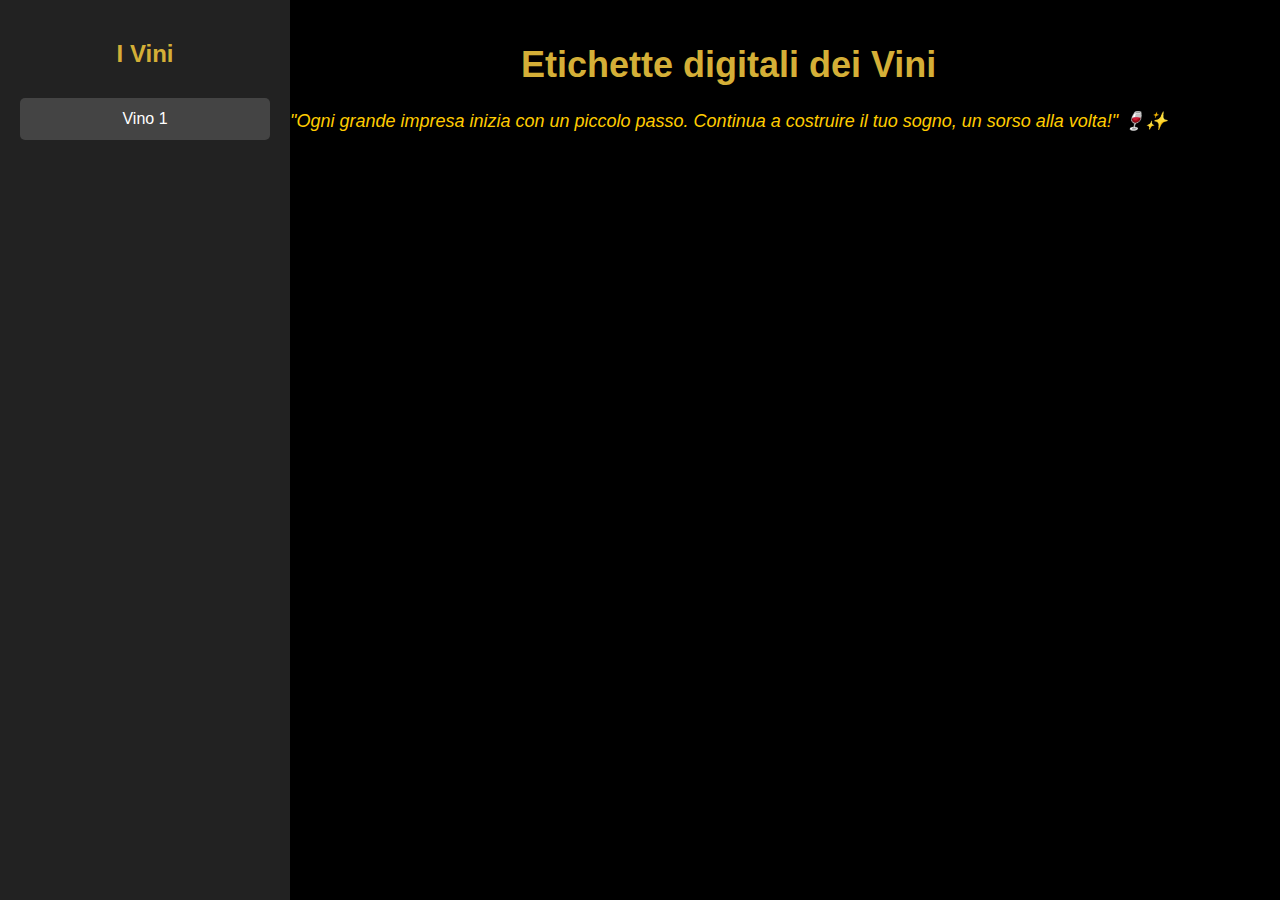
<file: index.html>
<!DOCTYPE html>
<html lang="it">
<head>
    <meta charset="UTF-8">
    <meta name="viewport" content="width=device-width, initial-scale=1.0">
    <title>I Vini di La Legione</title>
    <style>
        body {
            font-family: 'Arial', sans-serif;
            margin: 0;
            background-color: #000;
            color: #fff;
            display: flex;
        }
        nav {
            width: 250px;
            background-color: #222;
            padding: 20px;
            height: 100vh;
            position: fixed;
            transition: transform 0.3s ease-in-out;
        }
        nav h2 {
            color: #d4af37;
            font-size: 24px;
            text-align: center;
            margin-bottom: 30px;
        }
        nav a {
            display: block;
            color: #fff;
            text-decoration: none;
            margin: 10px 0;
            padding: 12px;
            background-color: #444;
            border-radius: 5px;
            text-align: center;
            transition: 0.3s;
        }
        nav a:hover {
            background-color: #d4af37;
            color: #000;
        }
        main {
            margin-left: 270px;
            padding: 20px;
            text-align: center;
        }
        h1 {
            font-size: 36px;
            color: #d4af37;
        }
        .motivational {
            font-size: 18px;
            color: #ffcc00;
            margin-top: 20px;
            font-style: italic;
        }
        /* Mobile-friendly */
        .menu-btn {
            display: none;
            background-color: #d4af37;
            color: #000;
            border: none;
            padding: 10px;
            cursor: pointer;
            font-size: 18px;
            position: absolute;
            top: 15px;
            left: 15px;
            border-radius: 5px;
        }
        @media (max-width: 768px) {
            nav {
                transform: translateX(-100%);
                position: absolute;
            }
            nav.show {
                transform: translateX(0);
            }
            .menu-btn {
                display: block;
            }
            main {
                margin-left: 0;
            }
        }
    </style>
</head>
<body>

    <button class="menu-btn" onclick="toggleMenu()">☰ Menu</button>

    <nav id="sidebar">
        <h2>I Vini</h2>
        <a href="vino1.html">Vino 1</a>
        <!-- 
        <a href="vino2.html">Vino 2</a>        
        <a href="vino3.html">Vino 3</a>
        -->
    </nav>

    <main>
        <h1>Etichette digitali dei Vini</h1>
        
        <p class="motivational">"Ogni grande impresa inizia con un piccolo passo. Continua a costruire il tuo sogno, un sorso alla volta!" 🍷✨</p>
    </main>

    <script>
        function toggleMenu() {
            document.getElementById("sidebar").classList.toggle("show");
        }
    </script>

</body>
</html>
</file>
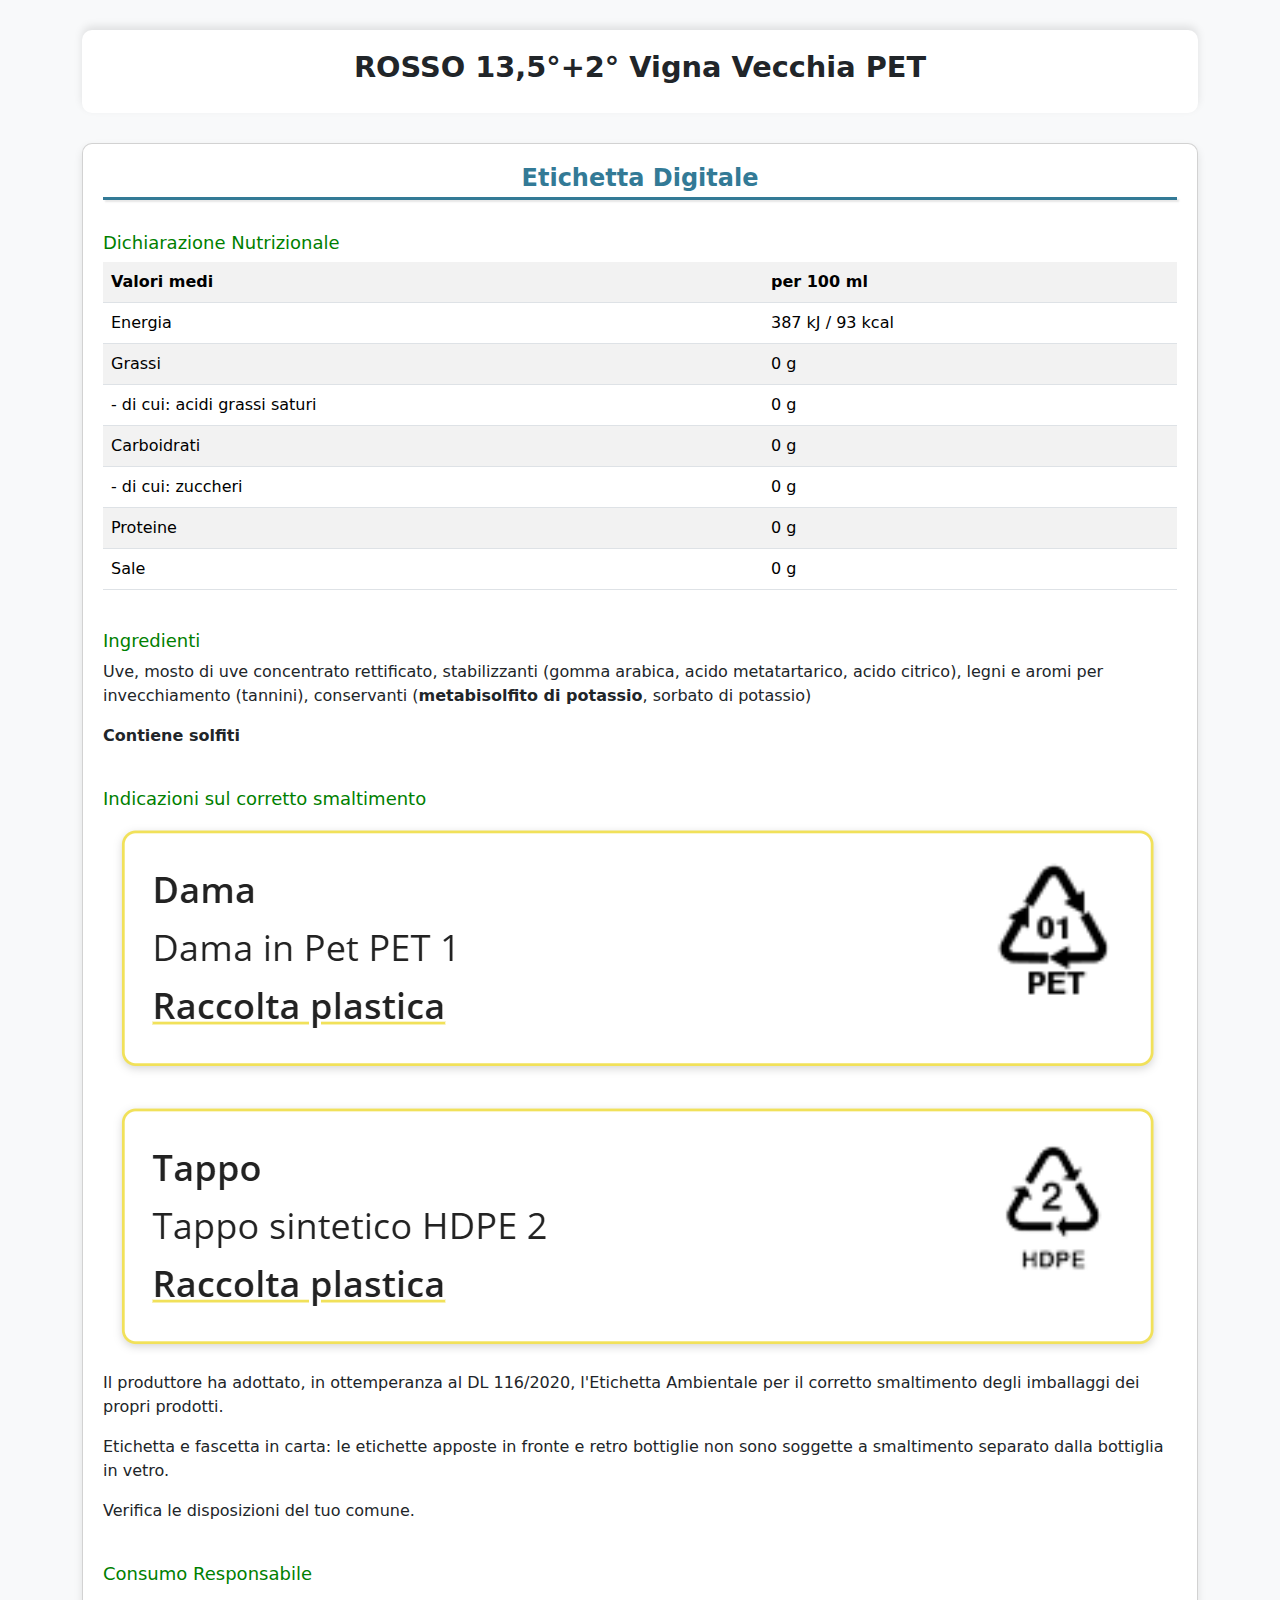
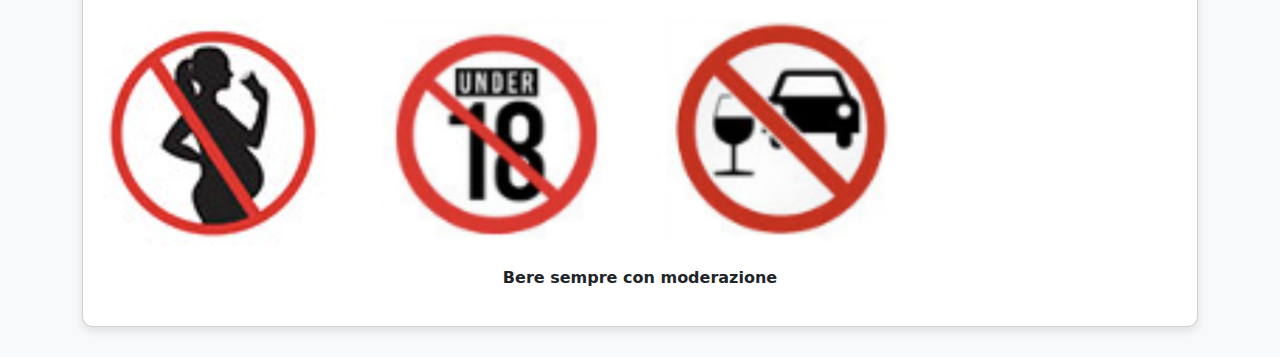
<file: vino1.html>
<!DOCTYPE html>
<html lang="it">
<head>
    <meta charset="UTF-8">
    <meta name="viewport" content="width=device-width, initial-scale=1">
    <title>ROSSO 13,5°+2° Vigna Vecchia PET</title>
    <link href="https://cdn.jsdelivr.net/npm/bootstrap@5.3.0/dist/css/bootstrap.min.css" rel="stylesheet">
    <style>
        body {
            background-color: #f8f9fa;
        }
        .container {
            margin-top: 30px;
            margin-bottom: 30px;
        }
        .card {
            box-shadow: 0 4px 8px rgba(0, 0, 0, 0.1);
            border-radius: 10px;
            padding: 20px;
        }
        .header {
            padding: 20px;
            background-color: #fff;
            box-shadow: 0 -4px 8px rgba(0, 0, 0, 0.1);
            border-radius: 10px;
            text-align: center;
        }
        .custom-title {
            font-size: 1.8rem;
            font-weight: bold;
        }
        .custom-etichetta {
            font-size: 1.5rem;
            font-weight: bold;
            color: #337a96;
            position: relative;
            display: inline-block;
        }
        .custom-etichetta::after {
            content: "";
            display: block;
            width: 100%;
            height: 3px;
            background-color: #337a96;
            margin-top: 5px;
            box-shadow: 2px 2px 2px rgba(0, 0, 0, 0.1);
        }
        .mt-4 {
            font-size: 18px;
            color: green;
        }
        .img-fluid {
            max-width: 100%;
            height: auto;
        }
    </style>
</head>
<body>

    <div class="container">
        <div class="header">
            <h1 class="custom-title">ROSSO 13,5°+2° Vigna Vecchia PET</h1>
        </div>
    </div>

    <div class="container">
        <div class="card">
            <h1 class="custom-etichetta text-center">Etichetta Digitale</h1>

            <h2 class="mt-4">Dichiarazione Nutrizionale</h2>
            <table class="table table-striped">
                <tr><th>Valori medi</th><th>per 100 ml</th></tr>
                <tr><td>Energia</td><td>387 kJ / 93 kcal</td></tr>
                <tr><td>Grassi</td><td>0 g</td></tr>
                <tr><td>- di cui: acidi grassi saturi</td><td>0 g</td></tr>
                <tr><td>Carboidrati</td><td>0 g</td></tr>
                <tr><td>- di cui: zuccheri</td><td>0 g</td></tr>
                <tr><td>Proteine</td><td>0 g</td></tr>
                <tr><td>Sale</td><td>0 g</td></tr>
            </table>

            <h2 class="mt-4">Ingredienti</h2>
            <p>Uve, mosto di uve concentrato rettificato, stabilizzanti (gomma arabica, acido metatartarico, acido citrico), legni e aromi per invecchiamento (tannini), conservanti (<strong>metabisolfito di potassio</strong>, sorbato di potassio)</p>
            <p><strong>Contiene solfiti</strong></p>

            <h2 class="mt-4">Indicazioni sul corretto smaltimento</h2>
            <div class="text-center">
                <img src="smaltimento.png" alt="Smaltimento" class="img-fluid">
            </div>
            <p class="mt-3">Il produttore ha adottato, in ottemperanza al DL 116/2020, l'Etichetta Ambientale per il corretto smaltimento degli imballaggi dei propri prodotti.</p>
            <p>Etichetta e fascetta in carta: le etichette apposte in fronte e retro bottiglie non sono soggette a smaltimento separato dalla bottiglia in vetro.</p>
            <p>Verifica le disposizioni del tuo comune.</p>

            <h2 class="mt-4">Consumo Responsabile</h2>
            <div class="text-center">
                <img src="consumoResonsabile.png" alt="Consumo Responsabile" class="img-fluid">
            </div>
            <p class="mt-3 text-center"><strong>Bere sempre con moderazione</strong></p>

        </div>
    </div>

    <script src="https://cdn.jsdelivr.net/npm/bootstrap@5.3.0/dist/js/bootstrap.bundle.min.js"></script>

</body>
</html>
</file>
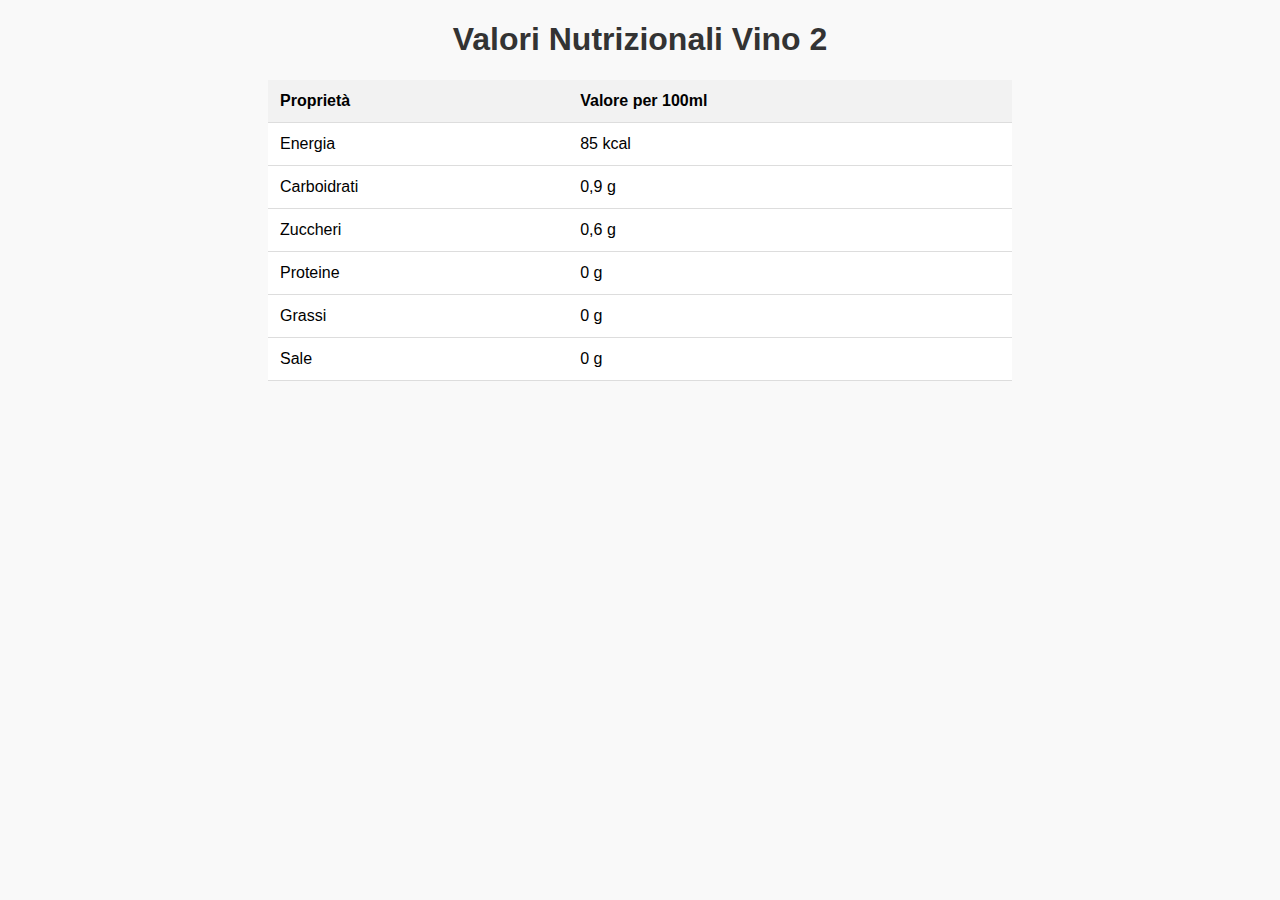
<file: vino2.html>
<!DOCTYPE html>
<html lang="it">
<head>
    <meta charset="UTF-8">
    <meta name="viewport" content="width=device-width, initial-scale=1.0">
    <title>Valori Nutrizionali Vino 2</title>
    <style>
        body {
            font-family: Arial, sans-serif;
            margin: 20px;
            background-color: #f9f9f9;
        }
        h1 {
            text-align: center;
            color: #333;
        }
        table {
            width: 60%;
            margin: 0 auto;
            border-collapse: collapse;
            background-color: #fff;
        }
        th, td {
            padding: 12px;
            text-align: left;
            border-bottom: 1px solid #ddd;
        }
        th {
            background-color: #f2f2f2;
        }
        tr:hover {
            background-color: #f1f1f1;
        }
    </style>
</head>
<body>

    <h1>Valori Nutrizionali Vino 2</h1>

    <table>
        <thead>
            <tr>
                <th>Proprietà</th>
                <th>Valore per 100ml</th>
            </tr>
        </thead>
        <tbody>
            <tr>
                <td>Energia</td>
                <td>85 kcal</td>
            </tr>
            <tr>
                <td>Carboidrati</td>
                <td>0,9 g</td>
            </tr>
            <tr>
                <td>Zuccheri</td>
                <td>0,6 g</td>
            </tr>
            <tr>
                <td>Proteine</td>
                <td>0 g</td>
            </tr>
            <tr>
                <td>Grassi</td>
                <td>0 g</td>
            </tr>
            <tr>
                <td>Sale</td>
                <td>0 g</td>
            </tr>
        </tbody>
    </table>

</body>
</html>
</file>
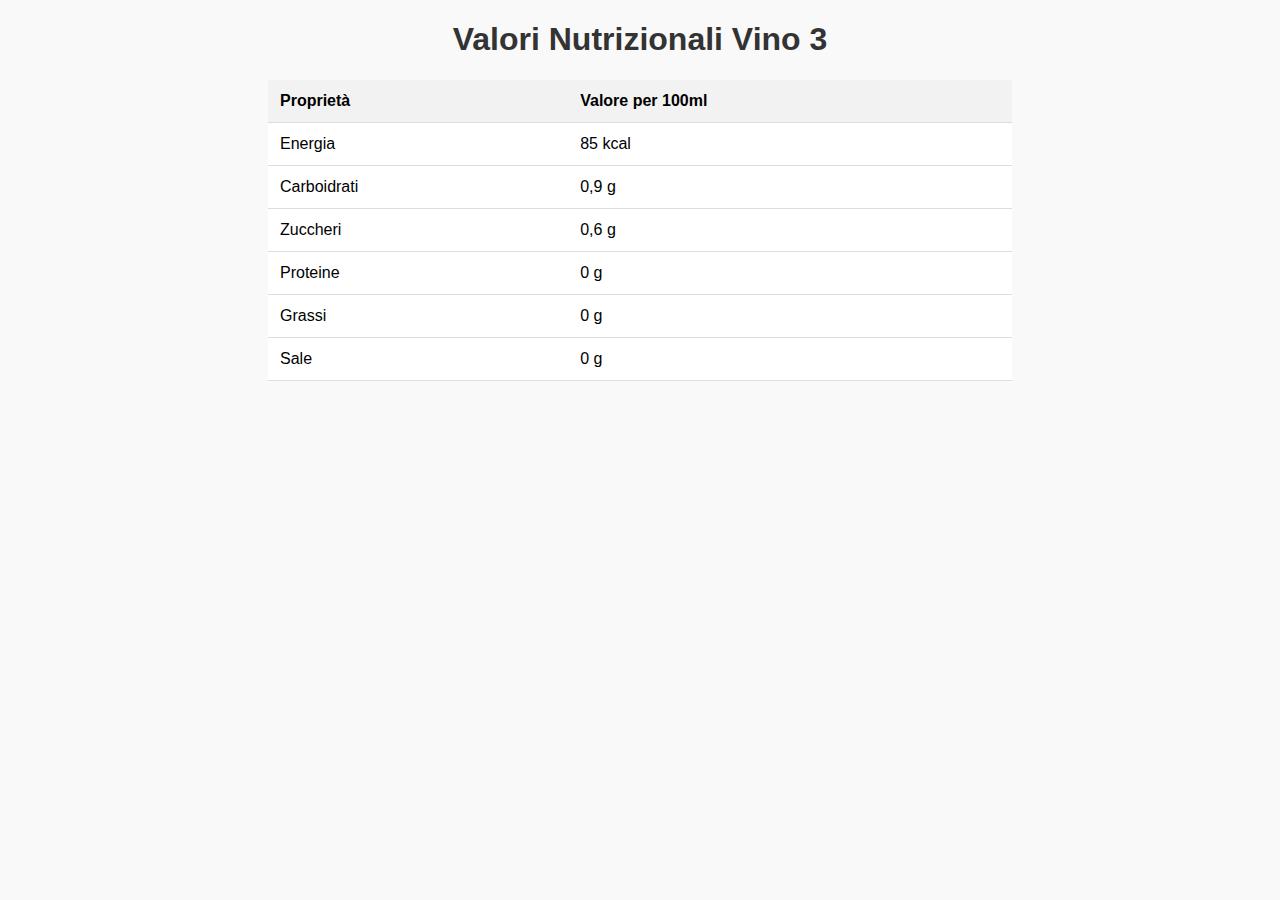
<file: vino3.html>
<!DOCTYPE html>
<html lang="it">
<head>
    <meta charset="UTF-8">
    <meta name="viewport" content="width=device-width, initial-scale=1.0">
    <title>Valori Nutrizionali Vino 3</title>
    <style>
        body {
            font-family: Arial, sans-serif;
            margin: 20px;
            background-color: #f9f9f9;
        }
        h1 {
            text-align: center;
            color: #333;
        }
        table {
            width: 60%;
            margin: 0 auto;
            border-collapse: collapse;
            background-color: #fff;
        }
        th, td {
            padding: 12px;
            text-align: left;
            border-bottom: 1px solid #ddd;
        }
        th {
            background-color: #f2f2f2;
        }
        tr:hover {
            background-color: #f1f1f1;
        }
    </style>
</head>
<body>

    <h1>Valori Nutrizionali Vino 3</h1>

    <table>
        <thead>
            <tr>
                <th>Proprietà</th>
                <th>Valore per 100ml</th>
            </tr>
        </thead>
        <tbody>
            <tr>
                <td>Energia</td>
                <td>85 kcal</td>
            </tr>
            <tr>
                <td>Carboidrati</td>
                <td>0,9 g</td>
            </tr>
            <tr>
                <td>Zuccheri</td>
                <td>0,6 g</td>
            </tr>
            <tr>
                <td>Proteine</td>
                <td>0 g</td>
            </tr>
            <tr>
                <td>Grassi</td>
                <td>0 g</td>
            </tr>
            <tr>
                <td>Sale</td>
                <td>0 g</td>
            </tr>
        </tbody>
    </table>

</body>
</html>
</file>
